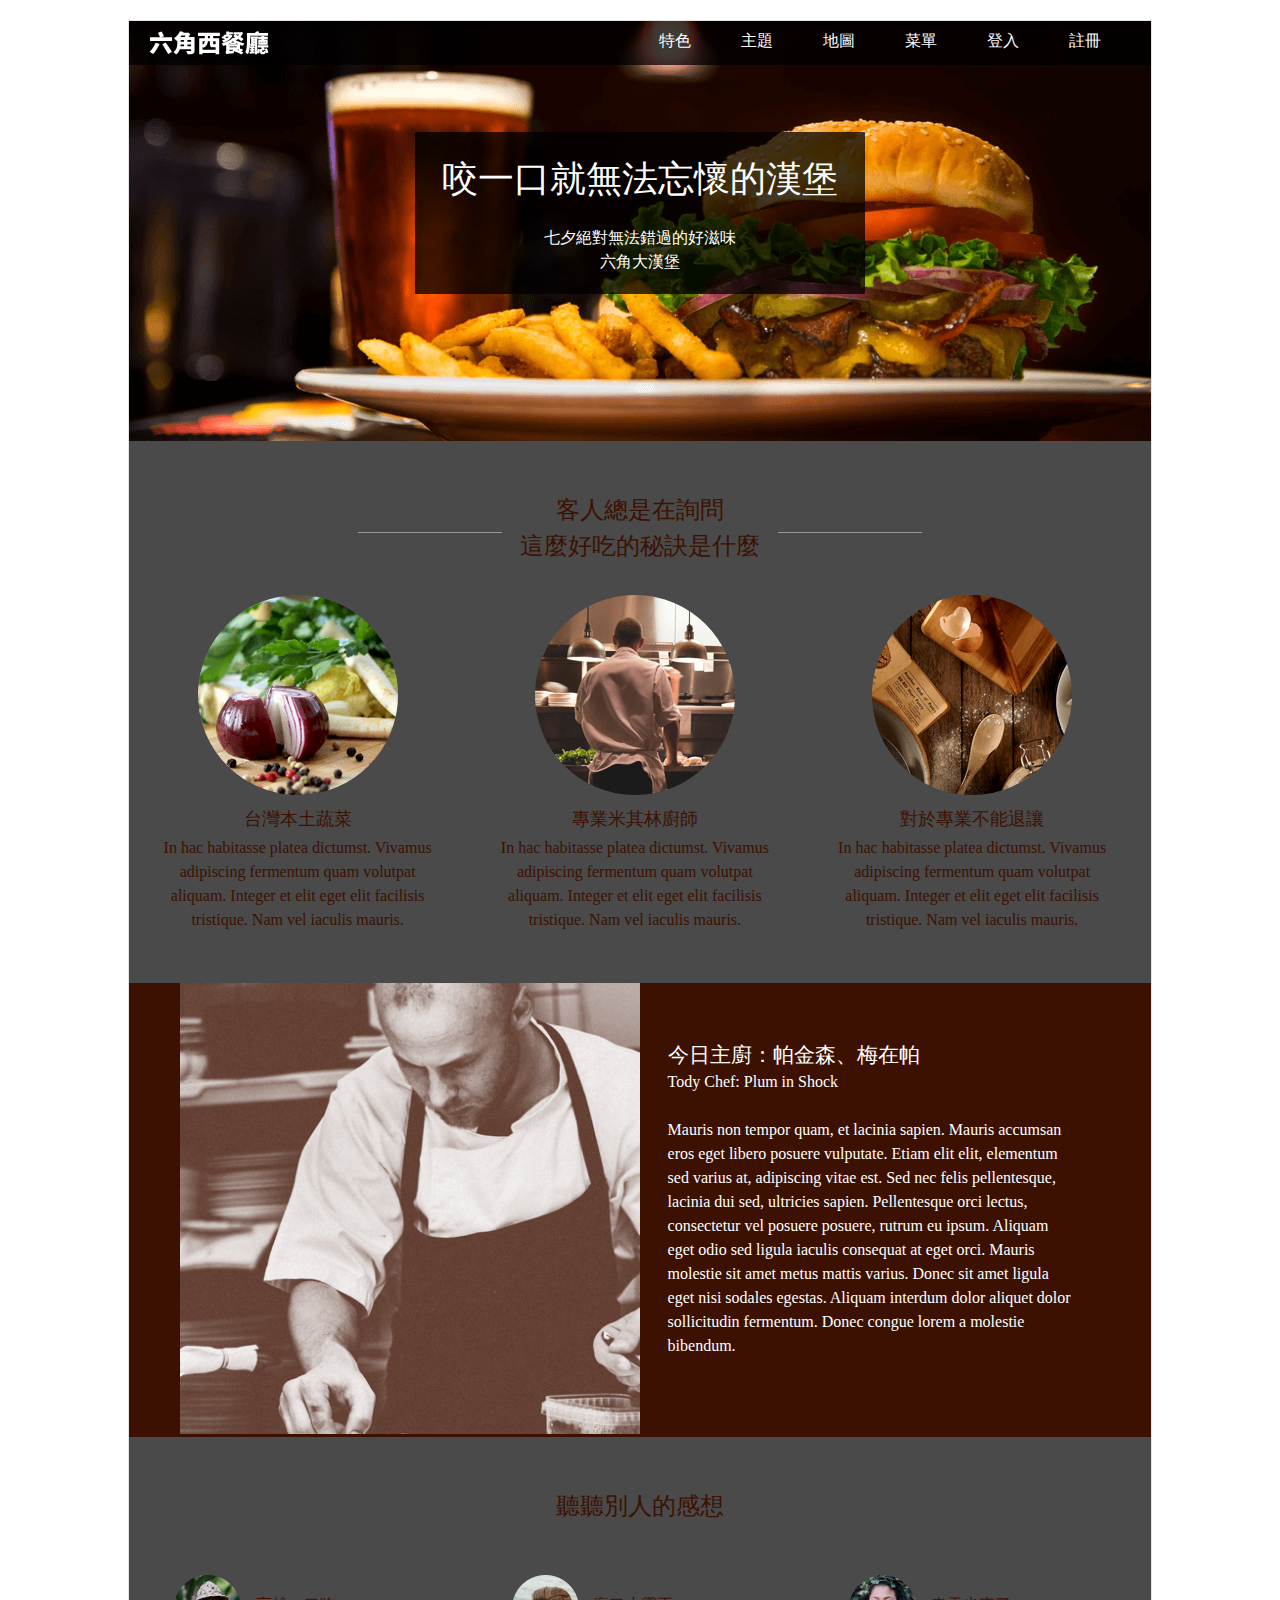
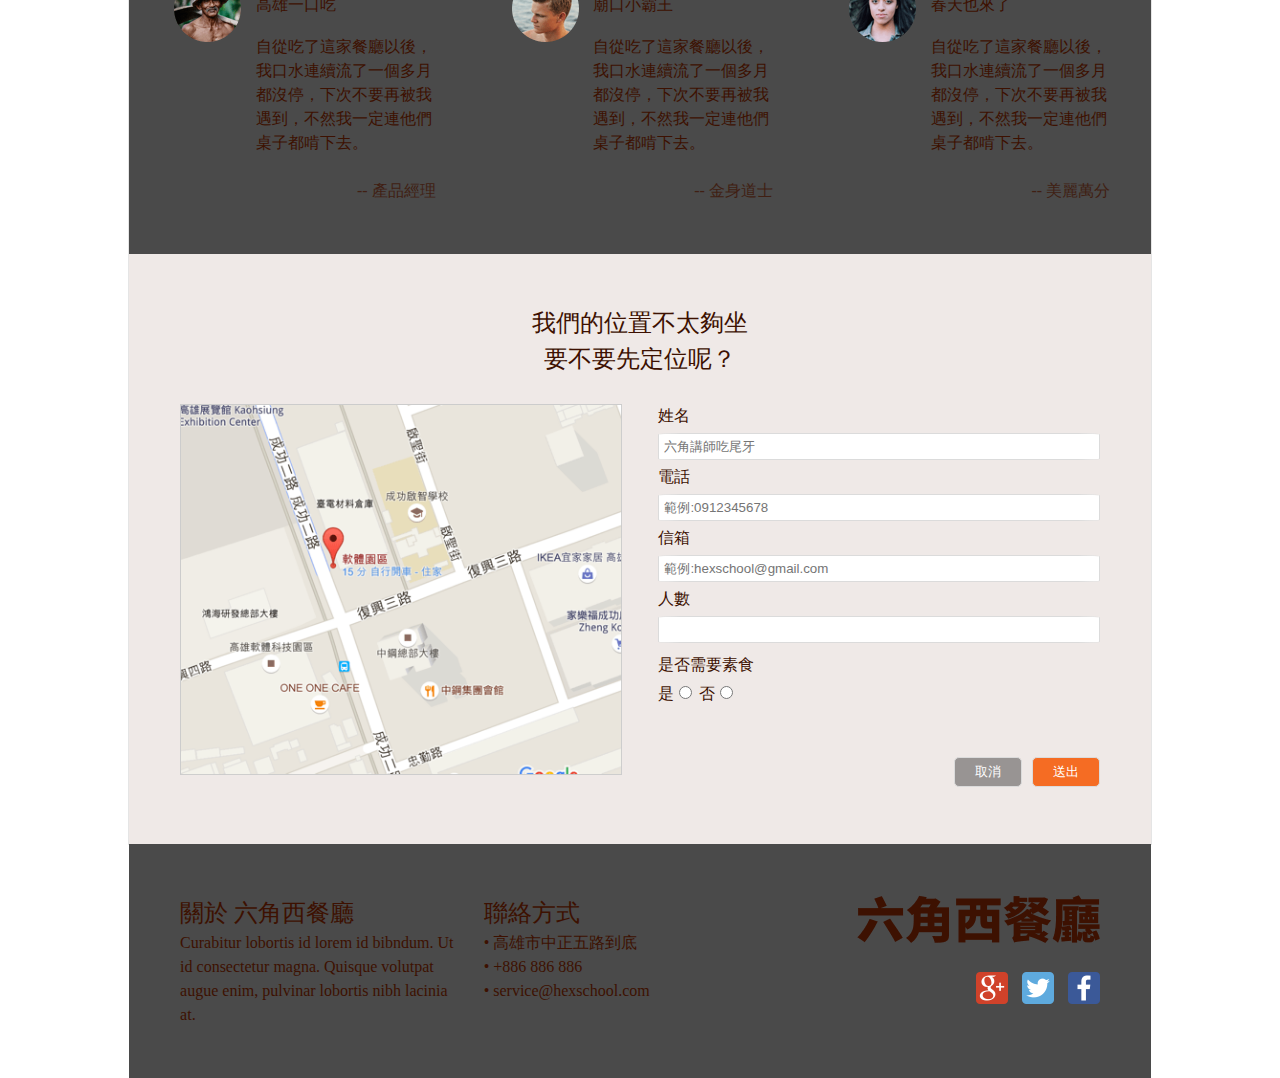
<file: index.html>
<!DOCTYPE html>
<html lang="zh-Hant-TW">

<head>
    <meta charset="UTF-8">
    <meta name="viewport" content="width=device-width, initial-scale=1.0">
    <title>六角西餐廳</title>
    <meta name="description" content="主流前端網站的設計基礎就在六角學院，在這裡不再是填鴨式教學，而是透過實際的範例，瞭解正確的網站開發流程，講師均具有業界開發經驗，讓學員學習業界主流的開發方法。">
    <meta name="keywords" content="前端,六角學院,網頁設計,網站設計">
    <meta content="IE=edge,chrome=1" http-equiv="X-UA-Compatible">
    <meta property="fb:app_id" content="APP ID" />
    <meta property="og:type" content="website" /> <!-- 類型 -->
    <meta property="og:title" content="六角學院" />
    <meta property="og:description" content="主流前端網站的設計基礎就在六角學院，在這裡不再是填鴨式教學，而是透過實際的範例，瞭解正確的網站開發流程，講師均具有業界開發經驗，讓學員學習業界主流的開發方法。" />
    <meta property="og:image" content="預覽圖 URL，必須大於 200x200，建議大小 600 x 314 最適合顯示" />
    <meta property="og:site_name" content="六角學院" />
    <meta property="og:url" content="URL" />
    <link rel="stylesheet" href="https://use.fontawesome.com/releases/v5.6.3/css/all.css" integrity="sha384-UHRtZLI+pbxtHCWp1t77Bi1L4ZtiqrqD80Kn4Z8NTSRyMA2Fd33n5dQ8lWUE00s/"
        crossorigin="anonymous">
    <link href="./imges/titleImg.png" rel="apple-touch-icon" />
    <link rel="stylesheet" href="./css/index.css">
</head>

<body>
    <div class="wrap">
        <div class="header">
            <div class="top_menu">
                <a href="./index.html">
                    <h1 class="logo">六角西餐廳</h1>
                </a>
                <ul class="menu">
                    <li><a href="#description_head" class="jq_feature">特色</a></li>
                    <li><a href="#today_chef" class="jq_main">主題</a></li>
                    <li><a href="#reserve" class="jq_map">地圖</a></li>
                    <li><a href="./cart.html">菜單</a></li>
                    <li><a href="./login.html">登入</a></li>
                    <li><a href="./register.html">註冊</a></li>
                </ul>
                <h3><a href="#" class="showmenu"><i class="fas fa-bars"></i></a></h3>
                <div class="clear_fix"></div>
            </div>
            <div class="box">
                <h2><span class="line_top">咬一口</span><span class="line_bottom">就無法忘懷的漢堡</span></h2>
                <p>七夕絕對無法錯過的好滋味</p>
                <p>六角大漢堡 </p>
            </div>
        </div>
        <div class="content">
            <div class="description">
                <div id="description_head" class="description_head">
                    <h2> 客人總是在詢問</h2>
                    <h2><span class="line">&emsp;&emsp;&emsp;&emsp;&emsp;&emsp;</span>
                        &ensp;這麼好吃的秘訣是什麼&ensp;
                        <span class="line">&emsp;&emsp;&emsp;&emsp;&emsp;&emsp;</span>
                    </h2>
                </div>
                <div class="description_body">
                    <div class="feature">
                        <img src="./images/feature_1.png" alt="">
                        <h3>台灣本土蔬菜</h3>
                        <p>In hac habitasse platea dictumst. Vivamus adipiscing fermentum quam volutpat aliquam.
                            Integer et elit eget elit facilisis tristique. Nam vel iaculis mauris.</p>
                    </div>
                    <div class="feature">
                        <img src="./images/feature_2.png" alt="">
                        <h3>專業米其林廚師</h3>
                        <p>In hac habitasse platea dictumst. Vivamus adipiscing fermentum quam volutpat aliquam.
                            Integer et elit eget elit facilisis tristique. Nam vel iaculis mauris.</p>
                    </div>
                    <div class="feature">
                        <img src="./images/feature_3.png" alt="">
                        <h3>對於專業不能退讓</h3>
                        <p>In hac habitasse platea dictumst. Vivamus adipiscing fermentum quam volutpat aliquam.
                            Integer et elit eget elit facilisis tristique. Nam vel iaculis mauris.</p>
                    </div>
                    <div class="clear_fix"></div>
                </div>
            </div>
            <div id="today_chef" class="today_chef">
                <div class="today_chef_col1"><img src="./images/main_chef_brown.png" alt=""></div>
                <div class="today_chef_col2">
                    <h2>今日主廚：帕金森、梅在帕</h2>
                    <p>Tody Chef: Plum in Shock</p>
                    <br>
                    <p>Mauris non tempor quam, et lacinia sapien. Mauris accumsan eros eget libero posuere vulputate.
                        Etiam elit elit, elementum sed varius at, adipiscing vitae est. Sed nec felis pellentesque,
                        lacinia dui sed, ultricies sapien. Pellentesque orci lectus, consectetur vel posuere posuere,
                        rutrum eu ipsum. Aliquam eget odio sed ligula iaculis consequat at eget orci. Mauris molestie
                        sit amet metus mattis varius. Donec sit amet ligula eget nisi sodales egestas. Aliquam interdum
                        dolor aliquet dolor sollicitudin fermentum. Donec congue lorem a molestie bibendum.</p>
                </div>
                <div class="clear_fix"></div>
            </div>
            <div class="discuss">
                <div class="discuss_head">
                    <h2>聽聽別人的感想</h2>
                </div>
                <div class="discuss_body">
                    <div class="people">
                        <div class="peo_col1">
                            <img src="./images/avatar_1.png" alt="avatar">
                        </div>
                        <div class="peo_col2">
                            <h3>高雄一口吃</h3>
                            <p>自從吃了這家餐廳以後，我口水連續流了一個多月都沒停，下次不要再被我遇到，不然我一定連他們桌子都啃下去。</p>
                            <br>
                            <h4> -- 產品經理</h4>
                        </div>
                    </div>
                    <div class="people">
                        <div class="peo_col1">
                            <img src="./images/avatar_2.png" alt="avatar">
                        </div>
                        <div class="peo_col2">
                            <h3>廟口小霸王</h3>
                            <p>自從吃了這家餐廳以後，我口水連續流了一個多月都沒停，下次不要再被我遇到，不然我一定連他們桌子都啃下去。</p>
                            <br>
                            <h4> -- 金身道士</h4>
                        </div>
                    </div>
                    <div class="people">
                        <div class="peo_col1">
                            <img src="./images/avatar_3.png" alt="avatar">
                        </div>
                        <div class="peo_col2">
                            <h3>春天也來了</h3>
                            <p>自從吃了這家餐廳以後，我口水連續流了一個多月都沒停，下次不要再被我遇到，不然我一定連他們桌子都啃下去。</p>
                            <br>
                            <h4> -- 美麗萬分</h4>
                        </div>
                    </div>
                    <div class="clear_fix"></div>
                </div>
            </div>
            <div id="reserve" class="reserve">
                <div class="rsv_head">
                    <h2>我們的位置不太夠坐</h2>
                    <h2>要不要先定位呢？</h2>
                </div>
                <div class="rsv_body">
                    <div class="rsv_body_col1">
                        <img src="./images/Map.png" alt="map">
                    </div>
                    <div class="rsv_body_col2">
                        <form action="">
                            <label class="label" for="person">姓名</label>
                            <input type="text" class="input" id="person" name="person" placeholder="六角講師吃尾牙">
                            <label for="phone" class="label">電話</label>
                            <input type="text" class="input" name="phone" id="phone" placeholder="範例:0912345678">
                            <label for="email" class="label">信箱</label>
                            <input type="email" class="input" name="email" id="email" placeholder="範例:hexschool@gmail.com">
                            <label for="number" class="label">人數</label>
                            <input type="number" class="input" name="number" id="number">
                            <h4>是否需要素食</h4>
                            是<input type="radio" name="vegetarian" value="true">
                            否<input type="radio" name="vegetarian" value="false">
                            <input type="submit" class="submit" value="送出">
                            <input type="submit" class="submit cancel" value="取消">
                        </form>
                    </div>
                    <div class="clear_fix"></div>
                </div>
            </div>
        </div>
        <div class="footer">
            <div class="about">
                <h2>關於 六角西餐廳</h2>
                <p>Curabitur lobortis id lorem id bibndum. Ut id consectetur magna. Quisque volutpat augue enim,
                    pulvinar lobortis nibh lacinia at. </p>
            </div>
            <div class="contact">
                <h2>聯絡方式</h2>
                <ul>
                    <li>• 高雄市中正五路到底</li>
                    <li>• +886 886 886</li>
                    <li>• service@hexschool.com</li>
                </ul>
            </div>
            <div class="social_media">
                <h1><img src="./images/logo_l.png" alt="六角餐廳"></h1>
                <div class="clear_fix"></div>
                <ul>
                    <li><img src="./images/iconfinder_facebook_386622.png" alt="fb"></li>
                    <li><img src="./images/iconfinder_social_style_3_twiter_341111.png" alt="twiter"></li>
                    <li><img src="./images/iconfinder_google_plus_386644.png" alt="google+"></li>
                    <div class="clear_fix"></div>
                </ul>
            </div>
            <div class="clear_fix"></div>
        </div>
    </div>
    <script src="./js/jquery-3.3.1.min.js"></script>
    <script src="./js/all.js"></script>
</body>

</html>
</file>
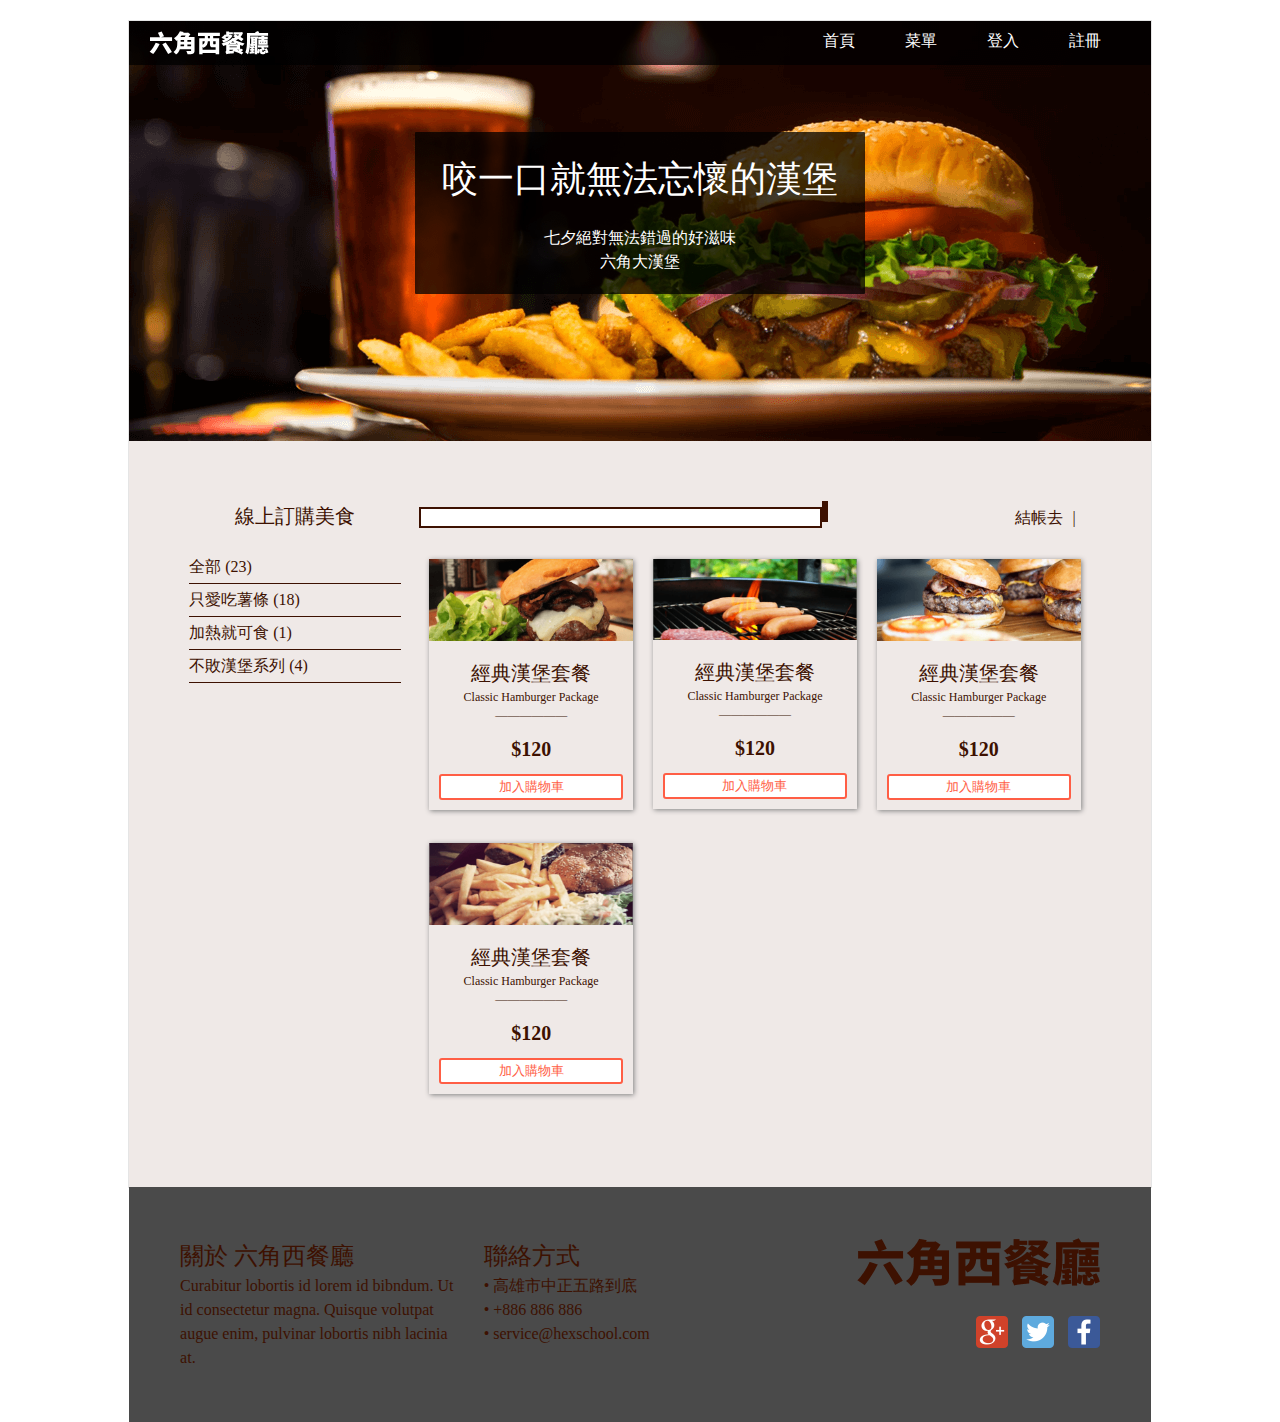
<file: cart.html>
<!DOCTYPE html>
<html lang="zh-Hant-TW">

<head>
    <meta charset="UTF-8">
    <meta name="viewport" content="width=device-width, initial-scale=1.0">
    <title>菜單</title>
    <meta name="description" content="主流前端網站的設計基礎就在六角學院，在這裡不再是填鴨式教學，而是透過實際的範例，瞭解正確的網站開發流程，講師均具有業界開發經驗，讓學員學習業界主流的開發方法。">
    <meta name="keywords" content="前端,六角學院,網頁設計,網站設計">
    <meta content="IE=edge,chrome=1" http-equiv="X-UA-Compatible">
    <meta property="fb:app_id" content="APP ID" />
    <meta property="og:type" content="website" /> <!-- 類型 -->
    <meta property="og:title" content="六角學院" />
    <meta property="og:description" content="主流前端網站的設計基礎就在六角學院，在這裡不再是填鴨式教學，而是透過實際的範例，瞭解正確的網站開發流程，講師均具有業界開發經驗，讓學員學習業界主流的開發方法。" />
    <meta property="og:image" content="預覽圖 URL，必須大於 200x200，建議大小 600 x 314 最適合顯示" />
    <meta property="og:site_name" content="六角學院" />
    <meta property="og:url" content="URL" />
    <link rel="stylesheet" href="https://use.fontawesome.com/releases/v5.6.3/css/all.css" integrity="sha384-UHRtZLI+pbxtHCWp1t77Bi1L4ZtiqrqD80Kn4Z8NTSRyMA2Fd33n5dQ8lWUE00s/"
        crossorigin="anonymous">
    <link href="./imges/titleImg.png" rel="apple-touch-icon" />
    <link rel="stylesheet" href="./css/cart.css">
</head>

<body>
    <div class="wrap">
        <div class="header">
            <div class="top_menu">
                <a href="./index.html">
                    <h1 class="logo">六角西餐廳</h1>
                </a>
                <ul class="menu">
                    <li><a href="./index.html">首頁</a></li>
                    <li><a href="#">菜單</a></li>
                    <li><a href="./login.html">登入</a></li>
                    <li><a href="./register.html">註冊</a></li>
                </ul>
                <h3><a href="#" class="showmenu"><i class="fas fa-bars"></i></a></h3>
                <div class="clear_fix"></div>
            </div>
            <div class="box">
                <h2><span class="line_top">咬一口</span><span class="line_bottom">就無法忘懷的漢堡</span></h2>
                <p>七夕絕對無法錯過的好滋味</p>
                <p>六角大漢堡 </p>
            </div>
        </div>
        <div class="content">
            <div class="aside">
                <h2>線上訂購美食</h2>
                <ul>
                    <li><a href="#">全部 (23)</a> </li>
                    <li><a href="#">只愛吃薯條 (18)</a> </li>
                    <li><a href="#">加熱就可食 (1)</a></li>
                    <li><a href="#">不敗漢堡系列 (4)</a></li>
                </ul>
            </div>
            <div class="product">
                <div class="pdt_head">
                    <span><input type="text"><a href="#"><i class="fas fa-search"></i></a></span>
                    <h3><a href="#"><i class="fas fa-shopping-cart"></i></a></h3>
                    <h3>|</h3>
                    <h3><a href="#">結帳去</a></h3>
                </div>
                <ul>
                    <li class="card">
                        <img src="./images/product_1.png" alt="">
                        <div>
                            <h2>經典漢堡套餐</h2>
                            <p>Classic Hamburger Package</p>
                            <p>——————</p>
                            <h2 class="price">$120</h2>
                            <button>加入購物車</button>
                        </div>
                    </li>
                    <li class="card">
                        <img src="./images/product_2.png" alt="">
                        <div>
                            <h2>經典漢堡套餐</h2>
                            <p>Classic Hamburger Package</p>
                            <p>——————</p>
                            <h2 class="price">$120</h2>
                            <button>加入購物車</button>
                        </div>
                    </li>
                    <li class="card">
                        <img src="./images/product_3.png" alt="">
                        <div>
                            <h2>經典漢堡套餐</h2>
                            <p>Classic Hamburger Package</p>
                            <p>——————</p>
                            <h2 class="price">$120</h2>
                            <button>加入購物車</button>
                        </div>
                    </li>
                    <li class="card">
                        <img src="./images/product_4.png" alt="">
                        <div>
                            <h2>經典漢堡套餐</h2>
                            <p>Classic Hamburger Package</p>
                            <p>——————</p>
                            <h2 class="price">$120</h2>
                            <button>加入購物車</button>
                        </div>
                    </li>
                </ul>
            </div>
            <div class="clear_fix"></div>
        </div>
        <div class="footer">
            <div class="about">
                <h2>關於 六角西餐廳</h2>
                <p>Curabitur lobortis id lorem id bibndum. Ut id consectetur magna. Quisque volutpat augue enim,
                    pulvinar lobortis nibh lacinia at. </p>
            </div>
            <div class="contact">
                <h2>聯絡方式</h2>
                <ul>
                    <li>• 高雄市中正五路到底</li>
                    <li>• +886 886 886</li>
                    <li>• service@hexschool.com</li>
                </ul>
            </div>
            <div class="social_media">
                <h1><img src="./images/logo_l.png" alt="六角餐廳"></h1>
                <div class="clear_fix"></div>
                <ul>
                    <li><img src="./images/iconfinder_facebook_386622.png" alt="fb"></li>
                    <li><img src="./images/iconfinder_social_style_3_twiter_341111.png" alt="twiter"></li>
                    <li><img src="./images/iconfinder_google_plus_386644.png" alt="google+"></li>
                    <div class="clear_fix"></div>
                </ul>
            </div>
            <div class="clear_fix"></div>
        </div>
        <script src="./js/jquery-3.3.1.min.js"></script>
        <script src="./js/all.js"></script>
</body>

</html>
</file>
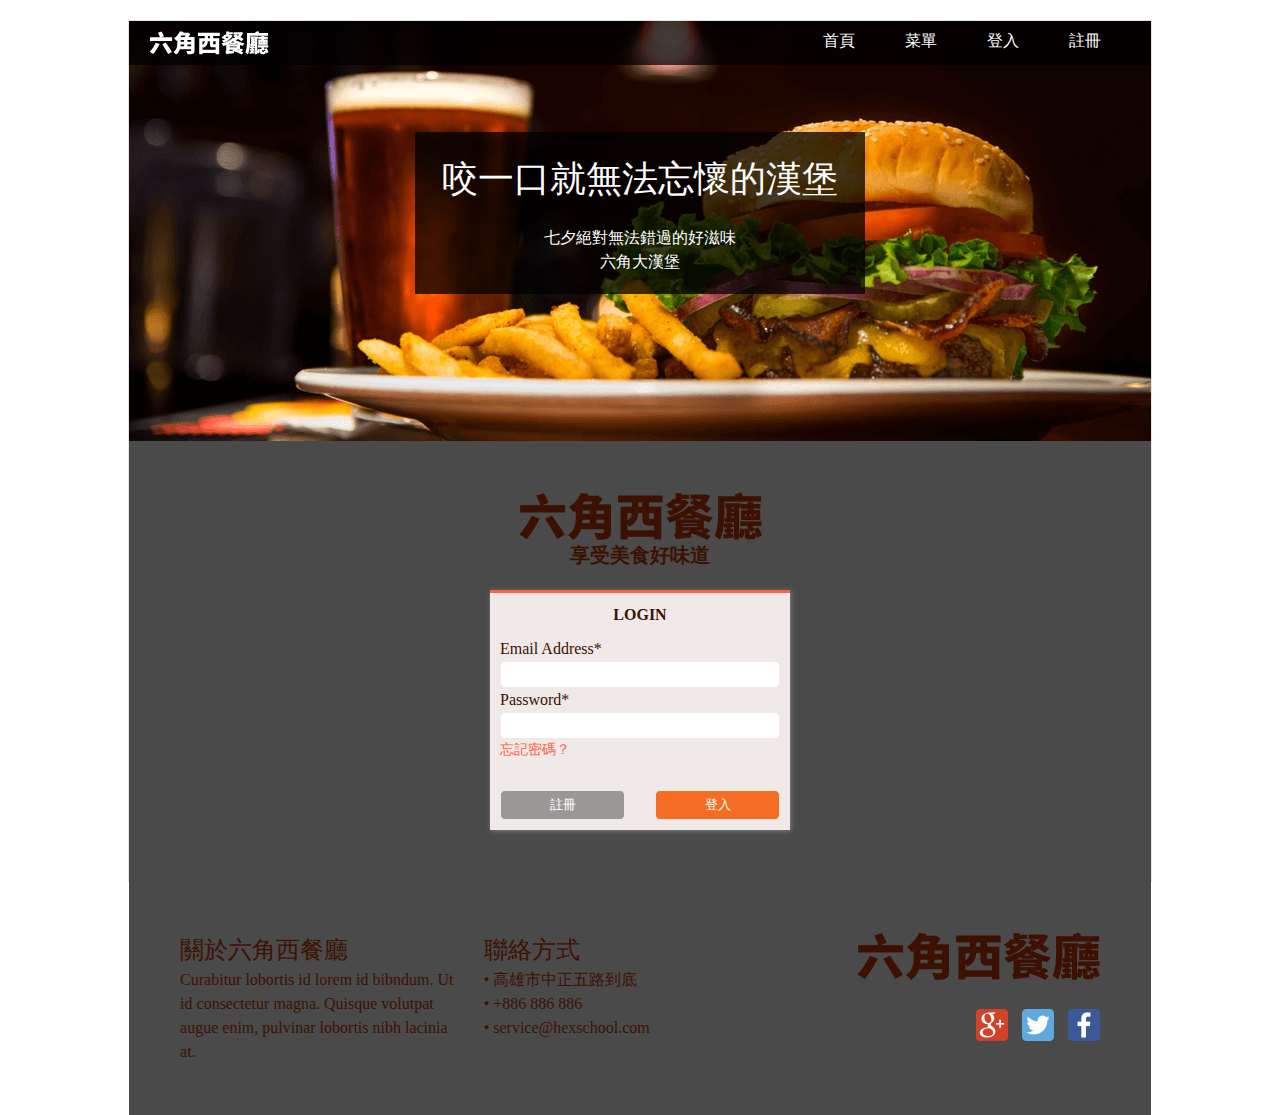
<file: login.html>
<!DOCTYPE html>
<html lang="zh-Hant-TW">

<head>
    <meta charset="UTF-8">
    <meta name="viewport" content="width=device-width, initial-scale=1.0">
    <title>登入</title>
    <meta name="description" content="主流前端網站的設計基礎就在六角學院，在這裡不再是填鴨式教學，而是透過實際的範例，瞭解正確的網站開發流程，講師均具有業界開發經驗，讓學員學習業界主流的開發方法。">
    <meta name="keywords" content="前端,六角學院,網頁設計,網站設計">
    <meta content="IE=edge,chrome=1" http-equiv="X-UA-Compatible">
    <meta property="fb:app_id" content="APP ID" />
    <meta property="og:type" content="website" /> <!-- 類型 -->
    <meta property="og:title" content="六角學院" />
    <meta property="og:description" content="主流前端網站的設計基礎就在六角學院，在這裡不再是填鴨式教學，而是透過實際的範例，瞭解正確的網站開發流程，講師均具有業界開發經驗，讓學員學習業界主流的開發方法。" />
    <meta property="og:image" content="預覽圖 URL，必須大於 200x200，建議大小 600 x 314 最適合顯示" />
    <meta property="og:site_name" content="六角學院" />
    <meta property="og:url" content="URL" />
    <link rel="stylesheet" href="https://use.fontawesome.com/releases/v5.6.3/css/all.css" integrity="sha384-UHRtZLI+pbxtHCWp1t77Bi1L4ZtiqrqD80Kn4Z8NTSRyMA2Fd33n5dQ8lWUE00s/"
        crossorigin="anonymous">
    <link href="./imges/titleImg.png" rel="apple-touch-icon" />
    <link rel="stylesheet" href="./css/login.css">
</head>

<body>
    <div class="wrap">
        <div class="header">
            <div class="top_menu">
                <a href="./index.html">
                    <h1 class="logo">六角西餐廳</h1>
                </a>
                <ul class="menu">
                    <li><a href="./index.html">首頁</a></li>
                    <li><a href="./cart.html">菜單</a></li>
                    <li><a href="#">登入</a></li>
                    <li><a href="./register.html">註冊</a></li>
                </ul>
                <h3><a href="#" class="showmenu"><i class="fas fa-bars"></i></a></h3>
                <div class="clear_fix"></div>
            </div>
            <div class="box">
                <h2><span class="line_top">咬一口</span><span class="line_bottom">就無法忘懷的漢堡</span></h2>
                <p>七夕絕對無法錯過的好滋味</p>
                <p>六角大漢堡 </p>
            </div>
        </div>
        <div class="content">
            <h1><img src="./images/logo_l.png" alt=""></h1>
            <p>享受美食好味道</p>
            <div class="login">
                <form action="">
                    <h3><strong>LOGIN</strong></h3>
                    <label for="#email">Email Address*</label>
                    <input class="input" type="email" id="email" name="email" id="email">
                    <label for="#password">Password*</label>
                    <input class="input" type="password" id="password" name="password" id="password">
                    <a a href="#">忘記密碼？</a>
                    <input class="submit submit_l" type="submit" value="註冊" />
                    <input class="submit submit-r" type="submit" value="登入" />
                    <div class="clear_fix"></div>
                </form>
            </div>
        </div>
        <div class="footer">
            <div class="about">
                <h2>關於六角西餐廳</h2>
                <p>Curabitur lobortis id lorem id bibndum. Ut id consectetur magna. Quisque volutpat augue enim,
                    pulvinar lobortis nibh lacinia at. </p>
            </div>
            <div class="contact">
                <h2>聯絡方式</h2>
                <ul>
                    <li>• 高雄市中正五路到底</li>
                    <li>• +886 886 886</li>
                    <li>• service@hexschool.com</li>
                </ul>
            </div>
            <div class="social_media">
                <h1><img src="./images/logo_l.png" alt="六角餐廳"></h1>
                <div class="clear_fix"></div>
                <ul>
                    <li><img src="./images/iconfinder_facebook_386622.png" alt="fb"></li>
                    <li><img src="./images/iconfinder_social_style_3_twiter_341111.png" alt="twiter"></li>
                    <li><img src="./images/iconfinder_google_plus_386644.png" alt="google+"></li>
                    <div class="clear_fix"></div>
                </ul>
            </div>
            <div class="clear_fix"></div>
        </div>
        <script src="./js/jquery-3.3.1.min.js"></script>
        <script src="./js/all.js"></script>
</body>

</html>
</file>
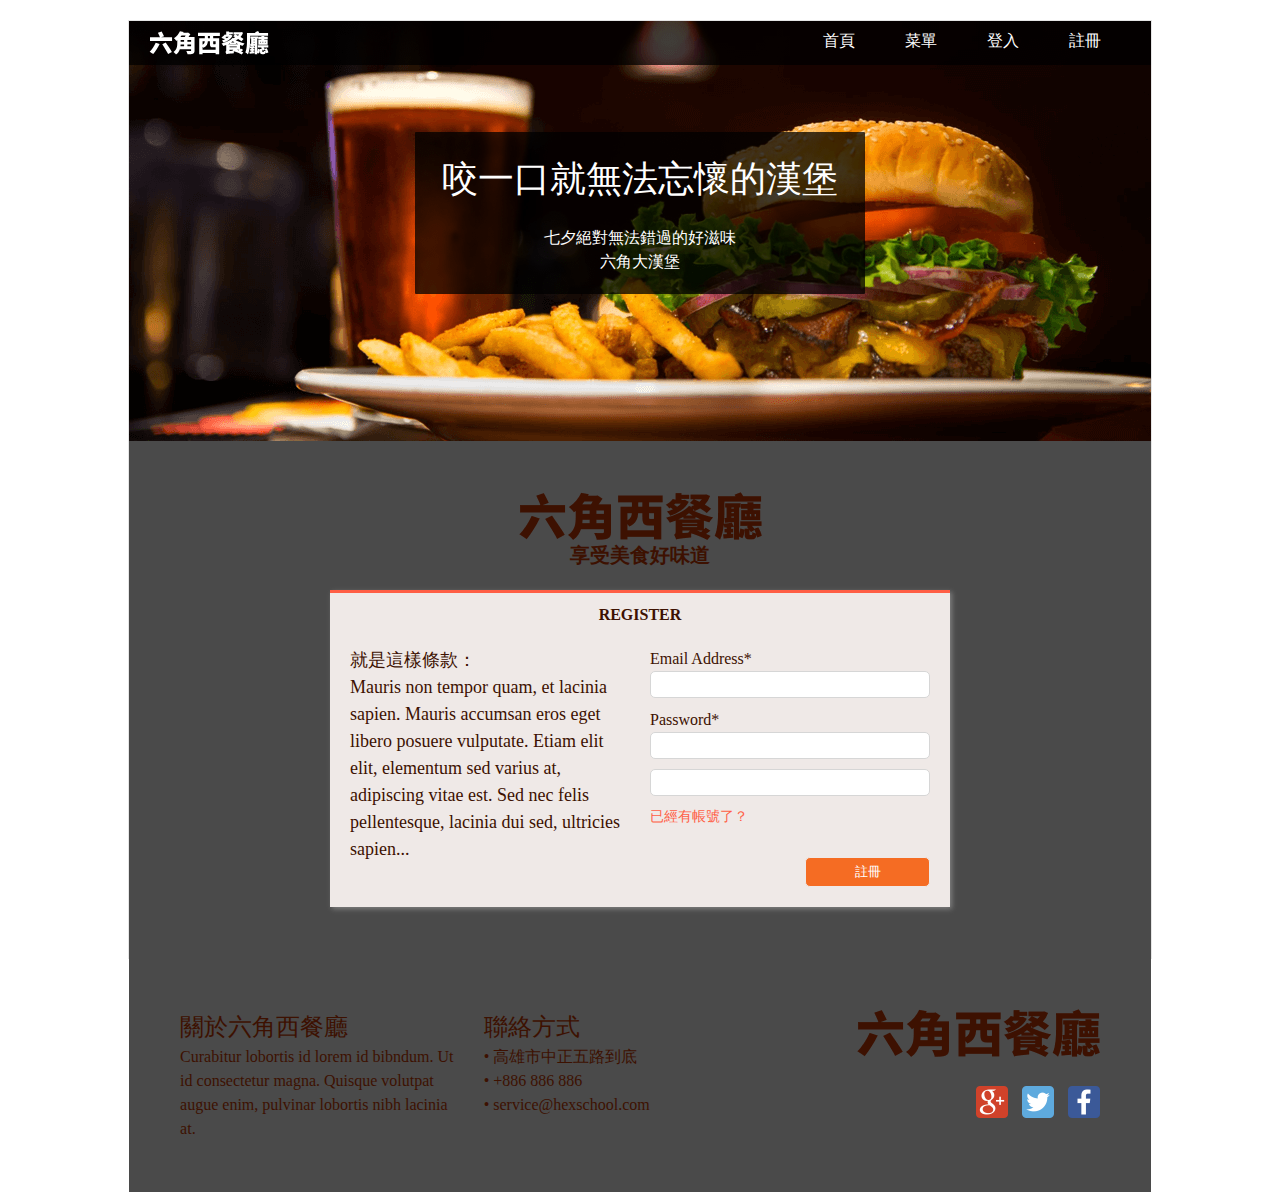
<file: register.html>
<!DOCTYPE html>
<html lang="zh-Hant-TW">

<head>
    <meta charset="UTF-8">
    <meta name="viewport" content="width=device-width, initial-scale=1.0">
    <title>註冊</title>
    <meta name="description" content="主流前端網站的設計基礎就在六角學院，在這裡不再是填鴨式教學，而是透過實際的範例，瞭解正確的網站開發流程，講師均具有業界開發經驗，讓學員學習業界主流的開發方法。">
    <meta name="keywords" content="前端,六角學院,網頁設計,網站設計">
    <meta content="IE=edge,chrome=1" http-equiv="X-UA-Compatible">
    <meta property="fb:app_id" content="APP ID" />
    <meta property="og:type" content="website" /> <!-- 類型 -->
    <meta property="og:title" content="六角學院" />
    <meta property="og:description" content="主流前端網站的設計基礎就在六角學院，在這裡不再是填鴨式教學，而是透過實際的範例，瞭解正確的網站開發流程，講師均具有業界開發經驗，讓學員學習業界主流的開發方法。" />
    <meta property="og:image" content="預覽圖 URL，必須大於 200x200，建議大小 600 x 314 最適合顯示" />
    <meta property="og:site_name" content="六角學院" />
    <meta property="og:url" content="URL" />
    <link rel="stylesheet" href="https://use.fontawesome.com/releases/v5.6.3/css/all.css" integrity="sha384-UHRtZLI+pbxtHCWp1t77Bi1L4ZtiqrqD80Kn4Z8NTSRyMA2Fd33n5dQ8lWUE00s/"
        crossorigin="anonymous">
    <link href="./imges/titleImg.png" rel="apple-touch-icon" />
    <link rel="stylesheet" href="./css/register.css">
</head>

<body>
    <div class="wrap">
        <div class="header">
            <div class="top_menu">
                <a href="./index.html">
                    <h1 class="logo">六角西餐廳</h1>
                </a>
                <ul class="menu">
                    <li><a href="./index.html">首頁</a></li>
                    <li><a href="./cart.html">菜單</a></li>
                    <li><a href="./login.html">登入</a></li>
                    <li><a href="#">註冊</a></li>
                </ul>
                <h3><a href="#" class="showmenu"><i class="fas fa-bars"></i></a></h3>
                <div class="clear_fix"></div>
            </div>
            <div class="box">
                <h2><span class="line_top">咬一口</span><span class="line_bottom">就無法忘懷的漢堡</span></h2>
                <p>七夕絕對無法錯過的好滋味</p>
                <p>六角大漢堡 </p>
            </div>
        </div>
        <div class="content">
            <h1><img src="./images/logo_l.png" alt=""></h1>
            <p>享受美食好味道</p>
            <div class="register">
                <h3><strong>REGISTER</strong></h3>
                <div class="register_l">
                    <p>就是這樣條款：</p>
                    <p>
                        Mauris non tempor quam, et lacinia sapien. Mauris accumsan eros eget libero posuere vulputate.
                        Etiam elit elit, elementum sed varius at, adipiscing vitae est. Sed nec felis pellentesque,
                        lacinia dui sed, ultricies sapien...</p>
                </div>
                <div class="register_r">
                    <form action="">
                        <label for="#email">Email Address*</label>
                        <input class="input" type="email" id="email" name="email" id="email">
                        <label for="#password">Password*</label>
                        <input class="input" type="password" id="password" name="password" id="password">
                        <input class="input" type="password" id="password" name="password" id="password">
                        <a href="#">已經有帳號了？</a>
                        <input class="submit submit_r" type="submit" value="註冊" />
                        <div class="clear_fix"></div>
                    </form>
                </div>
                <div class="clear_fix"></div>
            </div>
        </div>
        <div class="footer">
            <div class="about">
                <h2>關於六角西餐廳</h2>
                <p>Curabitur lobortis id lorem id bibndum. Ut id consectetur magna. Quisque volutpat augue enim,
                    pulvinar lobortis nibh lacinia at. </p>
            </div>
            <div class="contact">
                <h2>聯絡方式</h2>
                <ul>
                    <li>• 高雄市中正五路到底</li>
                    <li>• +886 886 886</li>
                    <li>• service@hexschool.com</li>
                </ul>
            </div>
            <div class="social_media">
                <h1><img src="./images/logo_l.png" alt="六角餐廳"></h1>
                <div class="clear_fix"></div>
                <ul>
                    <li><img src="./images/iconfinder_facebook_386622.png" alt="fb"></li>
                    <li><img src="./images/iconfinder_social_style_3_twiter_341111.png" alt="twiter"></li>
                    <li><img src="./images/iconfinder_google_plus_386644.png" alt="google+"></li>
                    <div class="clear_fix"></div>
                </ul>
            </div>
            <div class="clear_fix"></div>
        </div>
        <script src="./js/jquery-3.3.1.min.js"></script>
        <script src="./js/all.js"></script>
</body>

</html>
</file>
<file: css/index.css>
@charset "UTF-8";
/* http://meyerweb.com/eric/tools/css/reset/ 
   v2.0 | 20110126
   License: none (public domain)
*/
html, body, div, span, applet, object, iframe,
h1, h2, h3, h4, h5, h6, p, blockquote, pre,
a, abbr, acronym, address, big, cite, code,
del, dfn, em, img, ins, kbd, q, s, samp,
small, strike, strong, sub, sup, tt, var,
b, u, i, center,
dl, dt, dd, ol, ul, li,
fieldset, form, label, legend,
table, caption, tbody, tfoot, thead, tr, th, td,
article, aside, canvas, details, embed,
figure, figcaption, footer, header, hgroup,
menu, nav, output, ruby, section, summary,
time, mark, audio, video {
  margin: 0;
  padding: 0;
  border: 0;
  font-size: 100%;
  font: inherit;
  vertical-align: baseline; }

/* HTML5 display-role reset for older browsers */
article, aside, details, figcaption, figure,
footer, header, hgroup, menu, nav, section {
  display: block; }

body {
  line-height: 1; }

ol, ul {
  list-style: none; }

blockquote, q {
  quotes: none; }

blockquote:before, blockquote:after,
q:before, q:after {
  content: '';
  content: none; }

table {
  border-collapse: collapse;
  border-spacing: 0; }

/* -----------------------css reset end-------------------------------- */
body {
  font-family: 微軟正黑體; }

.wrap {
  max-width: 1024px;
  margin: 0 auto;
  margin-top: 20px;
  margin-bottom: 20px;
  border: 1px solid rgba(0, 0, 0, 0.1); }

* {
  -webkit-box-sizing: border-box;
  box-sizing: border-box; }

a {
  -webkit-text-decoration-line: none;
  text-decoration-line: none; }

.clear_fix {
  clear: both; }

/* ----------------------------all end------------------------------- */
/* ----------------------------header start------------------------------- */
.header {
  background-image: url(../images/header_desktop.png);
  height: 420px;
  color: #fff;
  position: relative; }
  .header .showmenu {
    display: none; }
  .header .box {
    width: 450px;
    margin: 0 auto;
    margin-top: 67px;
    background-color: rgba(0, 0, 0, 0.75);
    text-align: center;
    line-height: 1.5;
    border-radius: 1px;
    padding: 20px; }
    .header .box h2 {
      font-size: 36px;
      margin-bottom: 20px; }
    .header .box p {
      font-size: 16px; }
    @media (max-width: 569px) {
      .header .box {
        width: 90%; }
        .header .box h2 {
          font-size: 30px; }
          .header .box h2 .line_top {
            display: block; } }
  @media (max-width: 569px) {
    .header {
      background-image: url(../images/header_mobile.png); } }

.top_menu {
  background-color: rgba(0, 0, 0, 0.75);
  height: 44px; }
  .top_menu h1 {
    float: left; }
  .top_menu ul {
    float: right;
    margin-right: 50px; }
    @media (max-width: 569px) {
      .top_menu ul {
        margin: 0; } }
  .top_menu li {
    float: left;
    margin-left: 50px; }
    .top_menu li a {
      color: #fff;
      display: block;
      text-align: center;
      padding: .5em 0;
      line-height: 24px; }
      .top_menu li a :hover {
        color: #69CA62; }
  @media (max-width: 569px) {
    .top_menu {
      background-color: black;
      border-bottom: 1px solid #4A4A4A; }
      .top_menu .menu {
        /*隱藏選單開始*/
        max-height: 0;
        overflow: hidden;
        /*隱藏選單結束*/
        -webkit-transition: max-height 2.3s;
        -o-transition: max-height 2.3s;
        transition: max-height 2.3s;
        position: absolute;
        z-index: 100;
        top: 44px;
        left: 0;
        right: 0;
        background: black; }
      .top_menu .menu li {
        float: none;
        border-bottom: 1px dashed #4A4A4A;
        margin: 0; }
      .top_menu .menu li a {
        -webkit-transition: all 0.3s;
        -o-transition: all 0.3s;
        transition: all 0.3s; }
      .top_menu .menu li a:hover {
        background: #69CA62;
        color: #fff; }
      .top_menu .showmenu {
        display: block;
        float: right;
        color: #fff;
        font-size: 24px;
        margin: 10px 20px; } }

/*jQ點擊後動態在 body 加上 class */
.menu-show .top_menu .menu {
  max-height: 500px; }

.logo {
  width: 120px;
  height: 24px;
  background-image: url("../images/logo_w@svg.svg");
  margin: 10px;
  display: block;
  text-indent: 101%;
  overflow: hidden;
  white-space: nowrap;
  margin-left: 20px; }

@media (max-width: 669px) {
  .top_menu {
    background-color: black;
    border-bottom: 1px solid #4A4A4A; }
    .top_menu .menu {
      /*隱藏選單開始*/
      max-height: 0;
      overflow: hidden;
      /*隱藏選單結束*/
      -webkit-transition: max-height 2.3s;
      -o-transition: max-height 2.3s;
      transition: max-height 2.3s;
      position: absolute;
      z-index: 100;
      top: 44px;
      left: 0;
      right: 0;
      background: black; }
    .top_menu .menu li {
      float: none;
      border-bottom: 1px dashed #4A4A4A;
      margin: 0; }
    .top_menu .menu li a {
      -webkit-transition: all 0.3s;
      -o-transition: all 0.3s;
      transition: all 0.3s; }
    .top_menu .menu li a:hover {
      background: #69CA62;
      color: #fff; }
    .top_menu .showmenu {
      display: block;
      float: right;
      color: #fff;
      font-size: 24px;
      margin: 10px 20px; } }

/* -----------------------header end--------------------- */
/* -------------------------content start-------------------- */
.description {
  text-align: center;
  line-height: 1.5;
  background-color: #4A4A4A;
  padding: 5% 0;
  color: #3D1101; }

.description h2 {
  font-size: 24px; }
  @media (max-width: 569px) {
    .description h2 {
      font-size: 20px; } }

.description h3 {
  font-size: 1.1rem;
  margin: 1.5% 0; }

.description_head {
  margin-bottom: 3%; }

.line {
  border-top: 1px solid #979797; }

.feature {
  float: left;
  width: 33%;
  padding: 0 3%; }
  @media (max-width: 569px) {
    .feature {
      width: 100%;
      margin: 5% 0;
      padding: 0 10%; } }

/* ----------------------------description end---------------- */
.today_chef {
  background: #3D1101;
  padding: 0 5%; }
  @media (max-width: 569px) {
    .today_chef {
      padding: 0; } }

.today_chef_col1 {
  width: 50%;
  float: left; }
  @media (max-width: 569px) {
    .today_chef_col1 {
      width: 100%; }
      .today_chef_col1 img {
        margin: 0 auto;
        display: block; } }

.today_chef_col1 img {
  max-width: 100%; }

.today_chef_col2 {
  -webkit-box-sizing: border-box;
  box-sizing: border-box;
  color: #fff;
  width: 50%;
  float: right;
  padding: 3%;
  line-height: 1.5;
  margin-top: 3%; }
  @media (max-width: 569px) {
    .today_chef_col2 {
      width: 100%;
      padding: 10%; } }

.today_chef_col2 h2 {
  font-size: 1.3rem; }

/* ---------------today_chef end-------------- */
.discuss {
  line-height: 1.5;
  background-color: #4A4A4A;
  padding: 5% 0;
  color: #3D1101; }
  .discuss h2 {
    font-size: 24px; }

.discuss_head {
  text-align: center;
  font-size: 1.3rem;
  margin-bottom: 5%; }

.people {
  float: left;
  width: 33%;
  padding: 0 3%;
  position: relative; }
  @media (max-width: 669px) {
    .people {
      width: 100%; } }

.peo_col1 {
  width: 35%;
  float: left; }
  .peo_col1 img {
    display: block;
    margin: 0 auto; }
  @media (max-width: 669px) {
    .peo_col1 img {
      display: block;
      margin: 0 auto; } }

.peo_col2 {
  width: 65%;
  float: right; }
  .peo_col2 h3 {
    margin: 10% 0; }
  .peo_col2 h4 {
    text-align: right;
    color: #3D1101;
    opacity: 0.75; }
  @media (max-width: 769px) {
    .peo_col2 p {
      padding-left: 5%; }
    .peo_col2 h3 {
      padding-left: 5%; } }
  @media (max-width: 669px) {
    .peo_col2 {
      padding-right: 5%; } }

/* ---------------discuss end-------------- */
.reserve {
  line-height: 1.5;
  padding: 5%;
  color: #3D1101;
  background-color: #EFE9E7; }
  .reserve h2 {
    font-size: 24px; }

.rsv_head {
  text-align: center;
  font-size: 1.3rem;
  margin-bottom: 3%; }

.rsv_boby {
  height: 388px; }

.rsv_body_col1 {
  width: 48%;
  float: left;
  -webkit-box-sizing: border-box;
  box-sizing: border-box; }
  .rsv_body_col1 img {
    max-width: 100%; }
  @media (max-width: 769px) {
    .rsv_body_col1 {
      height: auto; } }
  @media (max-width: 569px) {
    .rsv_body_col1 {
      width: 100%;
      margin: 5% 0; }
      .rsv_body_col1 img {
        display: block;
        margin: 0 auto; } }

.rsv_body_col2 {
  width: 48%;
  height: 388px;
  float: right; }
  .rsv_body_col2 h4 {
    margin: 5px 0; }
  @media (max-width: 769px) {
    .rsv_body_col2 {
      height: auto;
      font-size: 14px; } }
  @media (max-width: 569px) {
    .rsv_body_col2 {
      width: 100%; } }

.input {
  width: 100%;
  padding: 5px;
  border-radius: 5%;
  margin: 5px 0;
  border: 1px solid #DBDBDB; }

.submit {
  float: right;
  margin-left: 10px;
  padding: 5px 20px;
  border-radius: 5px;
  margin-top: 75px;
  background-color: #F56C23;
  color: #fff;
  border: 1px solid #DBDBDB; }
  @media (max-width: 769px) {
    .submit {
      margin-top: 0px; } }

.cancel {
  background-color: #0000005d; }

/* -------------------------reserve end-------------------- */
/* -------------------------content end-------------------- */
/* -------------------------footer start-------------------- */
.footer {
  line-height: 1.5;
  background-color: #4A4A4A;
  float: right;
  padding: 5%;
  color: #3D1101; }
  .footer h2 {
    font-size: 24px; }

.about, .contact {
  float: left;
  width: 30%;
  margin-right: 3%; }
  @media (max-width: 669px) {
    .about, .contact {
      margin: 2.5%;
      width: 40%; } }
  @media (max-width: 569px) {
    .about, .contact {
      margin: 5% 0;
      width: 100%; } }

.social_media {
  float: right;
  width: 30%; }
  .social_media h1 {
    float: right; }
  .social_media ul {
    margin-top: 8%; }
  .social_media li {
    float: right;
    margin-left: 5%; }
  @media (max-width: 669px) {
    .social_media {
      margin: 3% 0;
      width: 100%; } }

/* -------------------------footer end-------------------- */
</file>
<file: css/cart.css>
@charset "UTF-8";
/* http://meyerweb.com/eric/tools/css/reset/ 
   v2.0 | 20110126
   License: none (public domain)
*/
html, body, div, span, applet, object, iframe,
h1, h2, h3, h4, h5, h6, p, blockquote, pre,
a, abbr, acronym, address, big, cite, code,
del, dfn, em, img, ins, kbd, q, s, samp,
small, strike, strong, sub, sup, tt, var,
b, u, i, center,
dl, dt, dd, ol, ul, li,
fieldset, form, label, legend,
table, caption, tbody, tfoot, thead, tr, th, td,
article, aside, canvas, details, embed,
figure, figcaption, footer, header, hgroup,
menu, nav, output, ruby, section, summary,
time, mark, audio, video {
  margin: 0;
  padding: 0;
  border: 0;
  font-size: 100%;
  font: inherit;
  vertical-align: baseline; }

/* HTML5 display-role reset for older browsers */
article, aside, details, figcaption, figure,
footer, header, hgroup, menu, nav, section {
  display: block; }

body {
  line-height: 1; }

ol, ul {
  list-style: none; }

blockquote, q {
  quotes: none; }

blockquote:before, blockquote:after,
q:before, q:after {
  content: '';
  content: none; }

table {
  border-collapse: collapse;
  border-spacing: 0; }

/* -----------------------css reset end-------------------------------- */
body {
  font-family: 微軟正黑體; }

.wrap {
  max-width: 1024px;
  margin: 0 auto;
  margin-top: 20px;
  margin-bottom: 20px;
  border: 1px solid rgba(0, 0, 0, 0.1); }

* {
  -webkit-box-sizing: border-box;
  box-sizing: border-box; }

a {
  -webkit-text-decoration-line: none;
  text-decoration-line: none; }

.clear_fix {
  clear: both; }

/* ----------------------------all end------------------------------- */
/* ----------------------------header start--------------------------- */
.header {
  background-image: url(../images/header_desktop.png);
  height: 420px;
  color: #fff;
  position: relative; }
  .header .showmenu {
    display: none; }
  .header .box {
    width: 450px;
    margin: 0 auto;
    margin-top: 67px;
    background-color: rgba(0, 0, 0, 0.75);
    text-align: center;
    line-height: 1.5;
    border-radius: 1px;
    padding: 20px; }
    .header .box h2 {
      font-size: 36px;
      margin-bottom: 20px; }
    .header .box p {
      font-size: 16px; }
    @media (max-width: 569px) {
      .header .box {
        width: 90%; }
        .header .box h2 {
          font-size: 30px; }
          .header .box h2 .line_top {
            display: block; } }
  @media (max-width: 569px) {
    .header {
      background-image: url(../images/header_mobile.png); } }

.top_menu {
  background-color: rgba(0, 0, 0, 0.75);
  height: 44px; }
  .top_menu h1 {
    float: left; }
  .top_menu ul {
    float: right;
    margin-right: 50px; }
    @media (max-width: 569px) {
      .top_menu ul {
        margin: 0; } }
  .top_menu li {
    float: left;
    margin-left: 50px; }
    .top_menu li a {
      color: #fff;
      display: block;
      text-align: center;
      padding: .5em 0;
      line-height: 24px; }
      .top_menu li a :hover {
        color: #69CA62; }
  @media (max-width: 569px) {
    .top_menu {
      background-color: black;
      border-bottom: 1px solid #4A4A4A; }
      .top_menu .menu {
        /*隱藏選單開始*/
        max-height: 0;
        overflow: hidden;
        /*隱藏選單結束*/
        -webkit-transition: max-height 2.3s;
        -o-transition: max-height 2.3s;
        transition: max-height 2.3s;
        position: absolute;
        z-index: 100;
        top: 44px;
        left: 0;
        right: 0;
        background: black; }
      .top_menu .menu li {
        float: none;
        border-bottom: 1px dashed #4A4A4A;
        margin: 0; }
      .top_menu .menu li a {
        -webkit-transition: all 0.3s;
        -o-transition: all 0.3s;
        transition: all 0.3s; }
      .top_menu .menu li a:hover {
        background: #69CA62;
        color: #fff; }
      .top_menu .showmenu {
        display: block;
        float: right;
        color: #fff;
        font-size: 24px;
        margin: 10px 20px; } }

/*jQ點擊後動態在 body 加上 class */
.menu-show .top_menu .menu {
  max-height: 500px; }

.logo {
  width: 120px;
  height: 24px;
  background-image: url("../images/logo_w@svg.svg");
  margin: 10px;
  display: block;
  text-indent: 101%;
  overflow: hidden;
  white-space: nowrap;
  margin-left: 20px; }

/* -----------------------header end--------------------- */
/* -------------------------content start-------------------- */
.content {
  background-color: #EFE9E7;
  color: #3D1101;
  line-height: 1.5;
  padding: 5%; }
  .content a {
    display: block;
    color: #3D1101; }
  .content a:hover {
    color: #fff; }

.aside {
  width: 25%;
  float: left;
  padding: 1%; }
  @media (max-width: 569px) {
    .aside {
      width: 100%; } }
  .aside h2 {
    text-align: center;
    font-size: 20px;
    margin-bottom: 20px; }
  .aside li {
    line-height: 2;
    border-bottom: 1px solid #3D1101; }
  .aside li:hover {
    background-color: #3D1101; }

.product {
  width: 75%;
  float: left;
  padding: 1%; }
  @media (max-width: 569px) {
    .product {
      width: 100%; } }

.pdt_head {
  margin-bottom: 30px; }
  .pdt_head h3 a:hover {
    opacity: 0.8;
    color: #3D1101; }
  .pdt_head input {
    display: inline-block;
    width: 60%;
    border: 2px solid #3D1101; }
    @media (max-width: 569px) {
      .pdt_head input {
        width: 90%; } }
  .pdt_head span a {
    display: inline-block; }
  .pdt_head .fa-search {
    display: inline-block;
    background-color: #3D1101;
    color: #fff;
    height: 21px;
    padding: 1px 3px; }
  .pdt_head h3 {
    float: right;
    padding: 5px; }

.card {
  width: 30.333%;
  text-align: center;
  -webkit-box-shadow: 1px 1px 5px gray;
  box-shadow: 1px 1px 5px gray;
  float: left;
  margin: 0 1.5%;
  margin-bottom: 5%; }
  @media (max-width: 569px) {
    .card {
      width: 100%; } }
  .card img {
    max-width: 100%; }
  .card div {
    padding: 10px; }
    .card div h2 {
      font-size: 20px; }
    .card div p {
      font-size: 12px; }
    .card div .price {
      margin: 10px 0;
      font-weight: bolder; }
    .card div button {
      width: 100%;
      padding: 2px;
      color: #FF5E45;
      border: 2px solid #FF5E45;
      border-radius: 3px;
      background-color: #fff;
      cursor: pointer; }
    .card div button:hover {
      opacity: 0.8; }

/* -------------------------content end-------------------- */
/* -------------------------footer start-------------------- */
.footer {
  line-height: 1.5;
  background-color: #4A4A4A;
  float: right;
  padding: 5%;
  color: #3D1101; }
  .footer h2 {
    font-size: 24px; }

.about, .contact {
  float: left;
  width: 30%;
  margin-right: 3%; }
  @media (max-width: 669px) {
    .about, .contact {
      margin: 2.5%;
      width: 40%; } }
  @media (max-width: 569px) {
    .about, .contact {
      margin: 5% 0;
      width: 100%; } }

.social_media {
  float: right;
  width: 30%; }
  .social_media h1 {
    float: right; }
  .social_media ul {
    margin-top: 8%; }
  .social_media li {
    float: right;
    margin-left: 5%; }
  @media (max-width: 669px) {
    .social_media {
      margin: 3% 0;
      width: 100%; } }

/* -------------------------footer end-------------------- */
</file>
<file: css/login.css>
@charset "UTF-8";
/* http://meyerweb.com/eric/tools/css/reset/ 
   v2.0 | 20110126
   License: none (public domain)
*/
html, body, div, span, applet, object, iframe,
h1, h2, h3, h4, h5, h6, p, blockquote, pre,
a, abbr, acronym, address, big, cite, code,
del, dfn, em, img, ins, kbd, q, s, samp,
small, strike, strong, sub, sup, tt, var,
b, u, i, center,
dl, dt, dd, ol, ul, li,
fieldset, form, label, legend,
table, caption, tbody, tfoot, thead, tr, th, td,
article, aside, canvas, details, embed,
figure, figcaption, footer, header, hgroup,
menu, nav, output, ruby, section, summary,
time, mark, audio, video {
  margin: 0;
  padding: 0;
  border: 0;
  font-size: 100%;
  font: inherit;
  vertical-align: baseline; }

/* HTML5 display-role reset for older browsers */
article, aside, details, figcaption, figure,
footer, header, hgroup, menu, nav, section {
  display: block; }

body {
  line-height: 1; }

ol, ul {
  list-style: none; }

blockquote, q {
  quotes: none; }

blockquote:before, blockquote:after,
q:before, q:after {
  content: '';
  content: none; }

table {
  border-collapse: collapse;
  border-spacing: 0; }

/* -----------------------css reset end-------------------------------- */
body {
  font-family: 微軟正黑體; }

.wrap {
  max-width: 1024px;
  margin: 0 auto;
  margin-top: 20px;
  margin-bottom: 20px;
  border: 1px solid rgba(0, 0, 0, 0.1); }

* {
  -webkit-box-sizing: border-box;
  box-sizing: border-box; }

a {
  -webkit-text-decoration-line: none;
  text-decoration-line: none; }

.clear_fix {
  clear: both; }

/* ----------------------------all end------------------------------- */
/* ----------------------------header start------------------------------- */
.header {
  background-image: url(../images/header_desktop.png);
  height: 420px;
  color: #fff;
  position: relative; }
  .header .showmenu {
    display: none; }
  .header .box {
    width: 450px;
    margin: 0 auto;
    margin-top: 67px;
    background-color: rgba(0, 0, 0, 0.75);
    text-align: center;
    line-height: 1.5;
    border-radius: 1px;
    padding: 20px; }
    .header .box h2 {
      font-size: 36px;
      margin-bottom: 20px; }
    .header .box p {
      font-size: 16px; }
    @media (max-width: 569px) {
      .header .box {
        width: 90%; }
        .header .box h2 {
          font-size: 30px; }
          .header .box h2 .line_top {
            display: block; } }
  @media (max-width: 569px) {
    .header {
      background-image: url(../images/header_mobile.png); } }

.top_menu {
  background-color: rgba(0, 0, 0, 0.75);
  height: 44px; }
  .top_menu h1 {
    float: left; }
  .top_menu ul {
    float: right;
    margin-right: 50px; }
    @media (max-width: 569px) {
      .top_menu ul {
        margin: 0; } }
  .top_menu li {
    float: left;
    margin-left: 50px; }
    .top_menu li a {
      color: #fff;
      display: block;
      text-align: center;
      padding: .5em 0;
      line-height: 24px; }
      .top_menu li a :hover {
        color: #69CA62; }
  @media (max-width: 569px) {
    .top_menu {
      background-color: black;
      border-bottom: 1px solid #4A4A4A; }
      .top_menu .menu {
        /*隱藏選單開始*/
        max-height: 0;
        overflow: hidden;
        /*隱藏選單結束*/
        -webkit-transition: max-height 2.3s;
        -o-transition: max-height 2.3s;
        transition: max-height 2.3s;
        position: absolute;
        z-index: 100;
        top: 44px;
        left: 0;
        right: 0;
        background: black; }
      .top_menu .menu li {
        float: none;
        border-bottom: 1px dashed #4A4A4A;
        margin: 0; }
      .top_menu .menu li a {
        -webkit-transition: all 0.3s;
        -o-transition: all 0.3s;
        transition: all 0.3s; }
      .top_menu .menu li a:hover {
        background: #69CA62;
        color: #fff; }
      .top_menu .showmenu {
        display: block;
        float: right;
        color: #fff;
        font-size: 24px;
        margin: 10px 20px; } }

/*jQ點擊後動態在 body 加上 class */
.menu-show .top_menu .menu {
  max-height: 500px; }

.logo {
  width: 120px;
  height: 24px;
  background-image: url("../images/logo_w@svg.svg");
  margin: 10px;
  display: block;
  text-indent: 101%;
  overflow: hidden;
  white-space: nowrap;
  margin-left: 20px; }

/* -----------------------header end--------------------- */
/* -------------------------content start-------------------- */
.content {
  background-color: #4A4A4A;
  color: #3D1101;
  line-height: 1.5;
  padding: 5%; }
  .content > h1 img {
    display: block;
    margin: 0 auto; }
  .content p {
    text-align: center;
    font-size: 20px;
    font-weight: bolder; }
  .content a {
    display: block;
    color: #3D1101; }
  .content a:hover {
    color: #fff; }

.login {
  max-width: 300px;
  -webkit-box-shadow: 1px 1px 5px gray;
  box-shadow: 1px 1px 5px gray;
  padding: 10px;
  margin: 0 auto;
  margin-top: 20px;
  border-top: 3px solid #FF5E45;
  background-color: #EFE9E7; }
  .login h3 {
    display: block;
    text-align: center;
    margin-bottom: 10px;
    font-weight: bolder; }
  .login a {
    font-size: 14px;
    color: #FF5E45;
    display: block;
    margin-bottom: 30px; }
  .login a:hover {
    opacity: 0.9; }
  .login label {
    float: left;
    display: block; }
  .login .input {
    display: block;
    width: 100%;
    padding: 5px;
    border-radius: 5px;
    border: 1px solid #EFE9E7; }
  .login .submit {
    width: 125px;
    padding: 5px;
    border-radius: 5px;
    border: 1px solid #EFE9E7;
    color: #fff; }
  .login .submit:hover {
    opacity: 0.6; }
  .login .submit_l {
    float: left;
    background-color: #9B9796; }
  .login .submit-r {
    float: right;
    background-color: #F56C23; }

/* -------------------------content end-------------------- */
/* -------------------------footer start-------------------- */
.footer {
  line-height: 1.5;
  background-color: #4A4A4A;
  float: right;
  padding: 5%;
  color: #3D1101; }
  .footer h2 {
    font-size: 24px; }

.about, .contact {
  float: left;
  width: 30%;
  margin-right: 3%; }
  @media (max-width: 669px) {
    .about, .contact {
      margin: 2.5%;
      width: 40%; } }
  @media (max-width: 569px) {
    .about, .contact {
      margin: 5% 0;
      width: 100%; } }

.social_media {
  float: right;
  width: 30%; }
  .social_media h1 {
    float: right; }
  .social_media ul {
    margin-top: 8%; }
  .social_media li {
    float: right;
    margin-left: 5%; }
  @media (max-width: 669px) {
    .social_media {
      margin: 3% 0;
      width: 100%; } }

/* -------------------------footer end-------------------- */
</file>
<file: css/register.css>
@charset "UTF-8";
/* http://meyerweb.com/eric/tools/css/reset/ 
   v2.0 | 20110126
   License: none (public domain)
*/
html, body, div, span, applet, object, iframe,
h1, h2, h3, h4, h5, h6, p, blockquote, pre,
a, abbr, acronym, address, big, cite, code,
del, dfn, em, img, ins, kbd, q, s, samp,
small, strike, strong, sub, sup, tt, var,
b, u, i, center,
dl, dt, dd, ol, ul, li,
fieldset, form, label, legend,
table, caption, tbody, tfoot, thead, tr, th, td,
article, aside, canvas, details, embed,
figure, figcaption, footer, header, hgroup,
menu, nav, output, ruby, section, summary,
time, mark, audio, video {
  margin: 0;
  padding: 0;
  border: 0;
  font-size: 100%;
  font: inherit;
  vertical-align: baseline; }

/* HTML5 display-role reset for older browsers */
article, aside, details, figcaption, figure,
footer, header, hgroup, menu, nav, section {
  display: block; }

body {
  line-height: 1; }

ol, ul {
  list-style: none; }

blockquote, q {
  quotes: none; }

blockquote:before, blockquote:after,
q:before, q:after {
  content: '';
  content: none; }

table {
  border-collapse: collapse;
  border-spacing: 0; }

/* -----------------------css reset end-------------------------------- */
body {
  font-family: 微軟正黑體; }

.wrap {
  max-width: 1024px;
  margin: 0 auto;
  margin-top: 20px;
  margin-bottom: 20px;
  border: 1px solid rgba(0, 0, 0, 0.1); }

* {
  -webkit-box-sizing: border-box;
  box-sizing: border-box; }

a {
  -webkit-text-decoration-line: none;
  text-decoration-line: none; }

.clear_fix {
  clear: both; }

/* ----------------------------all end------------------------------- */
/* ----------------------------header start------------------------------- */
.header {
  background-image: url(../images/header_desktop.png);
  height: 420px;
  color: #fff;
  position: relative; }
  .header .showmenu {
    display: none; }
  .header .box {
    width: 450px;
    margin: 0 auto;
    margin-top: 67px;
    background-color: rgba(0, 0, 0, 0.75);
    text-align: center;
    line-height: 1.5;
    border-radius: 1px;
    padding: 20px; }
    .header .box h2 {
      font-size: 36px;
      margin-bottom: 20px; }
    .header .box p {
      font-size: 16px; }
    @media (max-width: 569px) {
      .header .box {
        width: 90%; }
        .header .box h2 {
          font-size: 30px; }
          .header .box h2 .line_top {
            display: block; } }
  @media (max-width: 569px) {
    .header {
      background-image: url(../images/header_mobile.png); } }

.top_menu {
  background-color: rgba(0, 0, 0, 0.75);
  height: 44px; }
  .top_menu h1 {
    float: left; }
  .top_menu ul {
    float: right;
    margin-right: 50px; }
    @media (max-width: 569px) {
      .top_menu ul {
        margin: 0; } }
  .top_menu li {
    float: left;
    margin-left: 50px; }
    .top_menu li a {
      color: #fff;
      display: block;
      text-align: center;
      padding: .5em 0;
      line-height: 24px; }
      .top_menu li a :hover {
        color: #69CA62; }
  @media (max-width: 569px) {
    .top_menu {
      background-color: black;
      border-bottom: 1px solid #4A4A4A; }
      .top_menu .menu {
        /*隱藏選單開始*/
        max-height: 0;
        overflow: hidden;
        /*隱藏選單結束*/
        -webkit-transition: max-height 2.3s;
        -o-transition: max-height 2.3s;
        transition: max-height 2.3s;
        position: absolute;
        z-index: 100;
        top: 44px;
        left: 0;
        right: 0;
        background: black; }
      .top_menu .menu li {
        float: none;
        border-bottom: 1px dashed #4A4A4A;
        margin: 0; }
      .top_menu .menu li a {
        -webkit-transition: all 0.3s;
        -o-transition: all 0.3s;
        transition: all 0.3s; }
      .top_menu .menu li a:hover {
        background: #69CA62;
        color: #fff; }
      .top_menu .showmenu {
        display: block;
        float: right;
        color: #fff;
        font-size: 24px;
        margin: 10px 20px; } }

/*jQ點擊後動態在 body 加上 class */
.menu-show .top_menu .menu {
  max-height: 500px; }

.logo {
  width: 120px;
  height: 24px;
  background-image: url("../images/logo_w@svg.svg");
  margin: 10px;
  display: block;
  text-indent: 101%;
  overflow: hidden;
  white-space: nowrap;
  margin-left: 20px; }

/* -----------------------header end--------------------- */
/* -------------------------content start-------------------- */
.content {
  background-color: #4A4A4A;
  color: #3D1101;
  line-height: 1.5;
  padding: 5%; }
  .content > h1 img {
    display: block;
    margin: 0 auto; }
  .content p {
    text-align: center;
    font-size: 20px;
    font-weight: bolder; }
  .content a {
    display: block;
    color: #3D1101; }
  .content a:hover {
    color: #fff; }

.register {
  max-width: 620px;
  -webkit-box-shadow: 2px 2px 5px gray;
  box-shadow: 2px 2px 5px gray;
  padding: 10px;
  margin: 0 auto;
  margin-top: 20px;
  border-top: 3px solid #FF5E45;
  background-color: #EFE9E7; }
  .register .register_l {
    max-width: 50%;
    padding: 10px;
    float: left; }
    .register .register_l p {
      font-size: 18px;
      font-weight: normal;
      text-align: left; }
    @media (max-width: 569px) {
      .register .register_l {
        max-width: 100%;
        float: none; } }
  .register .register_r {
    max-width: 50%;
    padding: 10px;
    float: right; }
    @media (max-width: 569px) {
      .register .register_r {
        max-width: 100%;
        float: none; } }
  .register h3 {
    display: block;
    text-align: center;
    margin-bottom: 10px;
    font-weight: bolder; }
  .register a {
    font-size: 14px;
    color: #FF5E45;
    display: block;
    margin-bottom: 30px; }
  .register a:hover {
    opacity: 0.9; }
  .register label {
    float: left;
    display: block; }
  .register .input {
    display: block;
    width: 100%;
    padding: 5px;
    border-radius: 5px;
    border: 1px solid #D6D6D6;
    margin: 10px 0; }
  .register .submit {
    width: 125px;
    padding: 5px;
    border-radius: 5px;
    border: 1px solid #EFE9E7;
    color: #fff; }
  .register .submit:hover {
    opacity: 0.6; }
  .register .submit_r {
    float: right;
    background-color: #F56C23; }

/* -------------------------content end-------------------- */
/* -------------------------footer start-------------------- */
.footer {
  line-height: 1.5;
  background-color: #4A4A4A;
  float: right;
  padding: 5%;
  color: #3D1101; }
  .footer h2 {
    font-size: 24px; }

.about, .contact {
  float: left;
  width: 30%;
  margin-right: 3%; }
  @media (max-width: 669px) {
    .about, .contact {
      margin: 2.5%;
      width: 40%; } }
  @media (max-width: 569px) {
    .about, .contact {
      margin: 5% 0;
      width: 100%; } }

.social_media {
  float: right;
  width: 30%; }
  .social_media h1 {
    float: right; }
  .social_media ul {
    margin-top: 8%; }
  .social_media li {
    float: right;
    margin-left: 5%; }
  @media (max-width: 669px) {
    .social_media {
      margin: 3% 0;
      width: 100%; } }

/* -------------------------footer end-------------------- */
</file>
